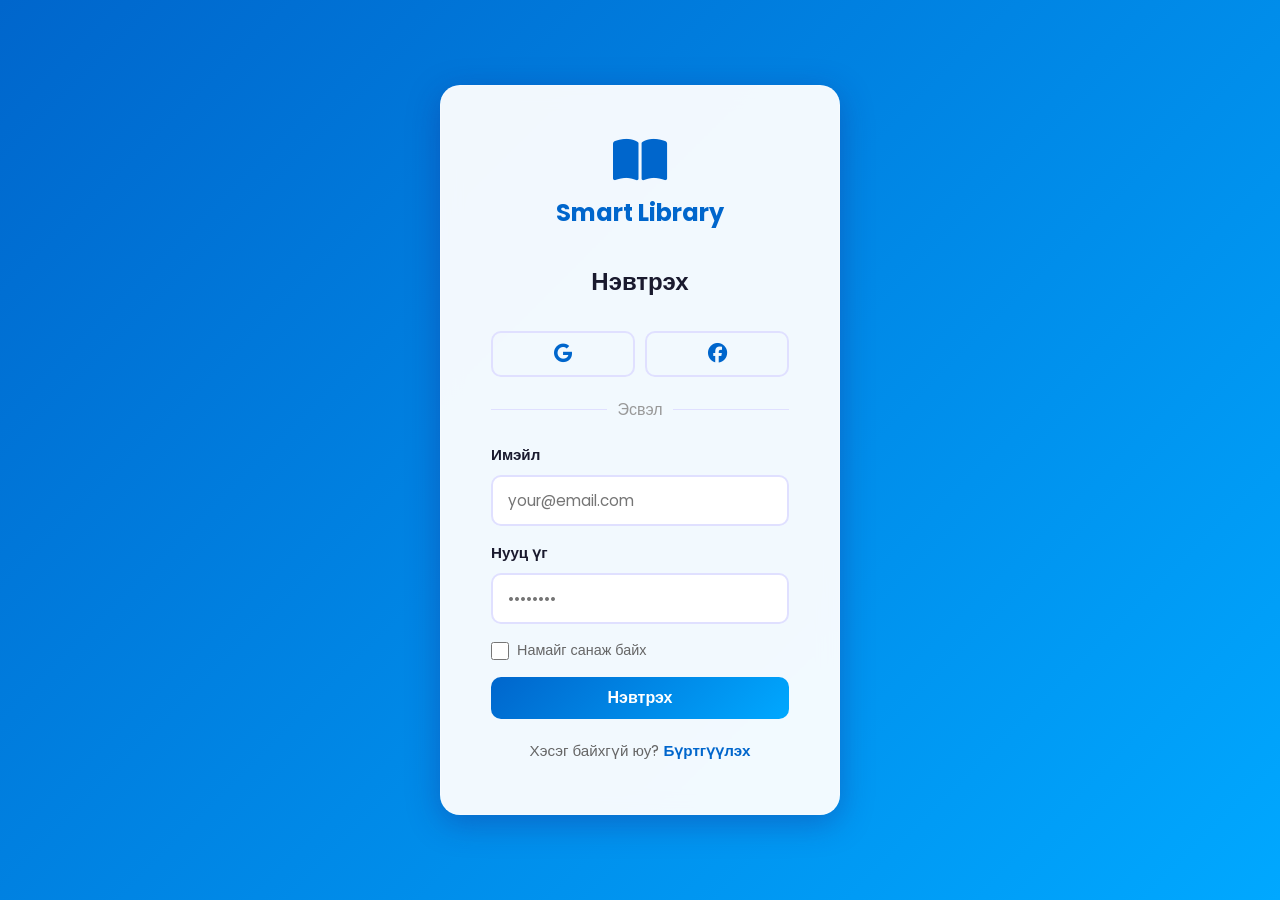
<file: admin-panel.html>
<!DOCTYPE html>
<html lang="mn">
<head>
    <meta charset="UTF-8">
    <meta name="viewport" content="width=device-width, initial-scale=1.0">
    <title>Админист панель - Smart Library</title>
    <link rel="stylesheet" href="styles.css">
    <link href="https://cdnjs.cloudflare.com/ajax/libs/font-awesome/6.4.0/css/all.min.css" rel="stylesheet">
    <link href="https://fonts.googleapis.com/css2?family=Poppins:wght@300;400;500;600;700&display=swap" rel="stylesheet">
    <style>
        .admin-container {
            display: flex;
            min-height: 100vh;
            background: #f8f9ff;
        }

        .sidebar {
            width: 280px;
            background: linear-gradient(135deg, #f44336 0%, #da190b 100%);
            color: white;
            padding: 30px 20px;
            overflow-y: auto;
            position: fixed;
            height: 100vh;
            z-index: 100;
        }

        .sidebar-header {
            display: flex;
            align-items: center;
            gap: 10px;
            margin-bottom: 40px;
            padding-bottom: 20px;
            border-bottom: 1px solid rgba(255, 255, 255, 0.2);
        }

        .sidebar-header i {
            font-size: 2rem;
        }

        .sidebar-header h2 {
            font-size: 1.2rem;
            margin: 0;
        }

        .admin-badge {
            display: inline-block;
            background: rgba(255, 255, 255, 0.3);
            padding: 4px 10px;
            border-radius: 20px;
            font-size: 0.75rem;
            font-weight: 600;
            margin-top: 5px;
        }

        .sidebar-menu {
            list-style: none;
        }

        .sidebar-menu li {
            margin-bottom: 15px;
        }

        .sidebar-menu a {
            display: flex;
            align-items: center;
            gap: 12px;
            color: rgba(255, 255, 255, 0.8);
            text-decoration: none;
            padding: 12px 15px;
            border-radius: 10px;
            transition: all 0.3s ease;
            cursor: pointer;
        }

        .sidebar-menu a:hover,
        .sidebar-menu a.active {
            background: rgba(255, 255, 255, 0.2);
            color: white;
        }

        .sidebar-menu i {
            font-size: 1.2rem;
            width: 25px;
        }

        .sidebar-footer {
            position: absolute;
            bottom: 30px;
            left: 20px;
            right: 20px;
        }

        .user-info {
            background: rgba(255, 255, 255, 0.15);
            padding: 15px;
            border-radius: 10px;
            margin-bottom: 15px;
            text-align: center;
        }

        .user-avatar {
            width: 50px;
            height: 50px;
            border-radius: 50%;
            background: rgba(255, 255, 255, 0.3);
            display: flex;
            align-items: center;
            justify-content: center;
            margin: 0 auto 10px;
            font-size: 1.5rem;
        }

        .user-name {
            font-weight: 600;
            margin-bottom: 5px;
        }

        .logout-btn {
            width: 100%;
            padding: 10px;
            background: rgba(255, 255, 255, 0.2);
            color: white;
            border: none;
            border-radius: 8px;
            cursor: pointer;
            font-weight: 600;
            transition: all 0.3s ease;
        }

        .logout-btn:hover {
            background: rgba(255, 255, 255, 0.3);
        }

        .main-content {
            margin-left: 280px;
            flex: 1;
            padding: 40px;
        }

        .header {
            display: flex;
            justify-content: space-between;
            align-items: center;
            margin-bottom: 40px;
        }

        .header h1 {
            font-size: 2rem;
            color: #1a1a2e;
            margin: 0;
        }

        .btn-add {
            padding: 12px 24px;
            background: linear-gradient(135deg, #f44336, #da190b);
            color: white;
            border: none;
            border-radius: 8px;
            cursor: pointer;
            font-weight: 600;
            transition: all 0.3s ease;
            display: flex;
            align-items: center;
            gap: 8px;
        }

        .btn-add:hover {
            transform: translateY(-2px);
            box-shadow: 0 10px 25px rgba(244, 67, 54, 0.3);
        }

        .stats-grid {
            display: grid;
            grid-template-columns: repeat(auto-fit, minmax(250px, 1fr));
            gap: 20px;
            margin-bottom: 40px;
        }

        .stat-card {
            background: white;
            padding: 25px;
            border-radius: 15px;
            box-shadow: 0 5px 15px rgba(0, 0, 0, 0.1);
            display: flex;
            align-items: center;
            gap: 20px;
        }

        .stat-icon {
            width: 60px;
            height: 60px;
            border-radius: 12px;
            display: flex;
            align-items: center;
            justify-content: center;
            font-size: 1.5rem;
        }

        .stat-icon.red {
            background: rgba(244, 67, 54, 0.1);
            color: #f44336;
        }

        .stat-icon.blue {
            background: rgba(33, 150, 243, 0.1);
            color: #2196F3;
        }

        .stat-icon.green {
            background: rgba(76, 175, 80, 0.1);
            color: #4CAF50;
        }

        .stat-icon.orange {
            background: rgba(255, 152, 0, 0.1);
            color: #ff9800;
        }

        .stat-content h3 {
            margin: 0 0 5px 0;
            color: #666;
            font-size: 0.9rem;
            font-weight: 500;
        }

        .stat-content p {
            margin: 0;
            font-size: 1.8rem;
            font-weight: 700;
            color: #1a1a2e;
        }

        .section {
            background: white;
            padding: 30px;
            border-radius: 15px;
            box-shadow: 0 5px 15px rgba(0, 0, 0, 0.1);
            margin-bottom: 40px;
        }

        .section h2 {
            margin-top: 0;
            margin-bottom: 25px;
            color: #1a1a2e;
            display: flex;
            align-items: center;
            gap: 10px;
        }

        .section h2 i {
            color: #f44336;
        }

        .table-responsive {
            overflow-x: auto;
        }

        table {
            width: 100%;
            border-collapse: collapse;
        }

        thead {
            background: #f8f9ff;
            border-bottom: 2px solid #e0e0ff;
        }

        th {
            padding: 15px;
            text-align: left;
            font-weight: 600;
            color: #1a1a2e;
        }

        td {
            padding: 15px;
            border-bottom: 1px solid #e0e0ff;
        }

        tr:hover {
            background: #f8f9ff;
        }

        .badge {
            display: inline-block;
            padding: 6px 12px;
            border-radius: 20px;
            font-size: 0.8rem;
            font-weight: 600;
        }

        .badge-active {
            background: rgba(76, 175, 80, 0.1);
            color: #4CAF50;
        }

        .badge-inactive {
            background: rgba(158, 158, 158, 0.1);
            color: #9e9e9e;
        }

        .badge-student {
            background: rgba(76, 175, 80, 0.1);
            color: #4CAF50;
        }

        .badge-teacher {
            background: rgba(255, 152, 0, 0.1);
            color: #ff9800;
        }

        .badge-parent {
            background: rgba(0, 150, 136, 0.1);
            color: #009688;
        }

        .action-buttons {
            display: flex;
            gap: 8px;
        }

        .btn-edit,
        .btn-delete,
        .btn-view {
            padding: 6px 12px;
            border: none;
            border-radius: 6px;
            cursor: pointer;
            font-size: 0.85rem;
            font-weight: 600;
            transition: all 0.3s ease;
        }

        .btn-edit {
            background: #2196F3;
            color: white;
        }

        .btn-edit:hover {
            background: #0b7dda;
        }

        .btn-delete {
            background: #f44336;
            color: white;
        }

        .btn-delete:hover {
            background: #da190b;
        }

        .btn-view {
            background: #4CAF50;
            color: white;
        }

        .btn-view:hover {
            background: #45a049;
        }

        .form-group {
            display: flex;
            flex-direction: column;
            gap: 8px;
            margin-bottom: 20px;
        }

        .form-group label {
            font-weight: 600;
            color: #1a1a2e;
            font-size: 0.95rem;
        }

        .form-group input,
        .form-group select,
        .form-group textarea {
            padding: 12px 15px;
            border: 2px solid #e0e0ff;
            border-radius: 8px;
            font-family: 'Poppins', sans-serif;
            font-size: 0.95rem;
        }

        .form-group input:focus,
        .form-group select:focus,
        .form-group textarea:focus {
            outline: none;
            border-color: #f44336;
            box-shadow: 0 0 0 3px rgba(244, 67, 54, 0.1);
        }

        .modal {
            display: none;
            position: fixed;
            top: 0;
            left: 0;
            width: 100%;
            height: 100%;
            background: rgba(0, 0, 0, 0.5);
            z-index: 1000;
            align-items: center;
            justify-content: center;
        }

        .modal.active {
            display: flex;
        }

        .modal-content {
            background: white;
            padding: 40px;
            border-radius: 15px;
            max-width: 500px;
            width: 90%;
            max-height: 90vh;
            overflow-y: auto;
        }

        .modal-header {
            display: flex;
            justify-content: space-between;
            align-items: center;
            margin-bottom: 25px;
            padding-bottom: 15px;
            border-bottom: 2px solid #e0e0ff;
        }

        .modal-header h2 {
            margin: 0;
            color: #1a1a2e;
        }

        .modal-close {
            background: none;
            border: none;
            font-size: 1.5rem;
            cursor: pointer;
            color: #999;
        }

        .empty-state {
            text-align: center;
            padding: 50px 20px;
            color: #999;
        }

        .empty-state i {
            font-size: 3rem;
            margin-bottom: 15px;
            opacity: 0.5;
        }

        @media (max-width: 768px) {
            .sidebar {
                width: 70px;
                padding: 15px 10px;
            }

            .sidebar-header h2 {
                display: none;
            }

            .sidebar-menu a span {
                display: none;
            }

            .main-content {
                margin-left: 70px;
                padding: 20px;
            }

            .stats-grid {
                grid-template-columns: 1fr;
            }

            .header {
                flex-direction: column;
                gap: 15px;
            }

            .table-responsive {
                overflow-x: scroll;
            }

            table {
                min-width: 600px;
            }
        }
    </style>
</head>
<body>
    <div class="admin-container">
        <!-- Sidebar -->
        <aside class="sidebar">
            <div class="sidebar-header">
                <i class="fas fa-shield-alt"></i>
                <div>
                    <h2>Admin</h2>
                    <span class="admin-badge">АДМИНИСТ</span>
                </div>
            </div>

            <ul class="sidebar-menu">
                <li><a href="#dashboard" class="menu-link active" onclick="showSection('dashboard')">
                    <i class="fas fa-chart-line"></i>
                    <span>Өгөгдөл</span>
                </a></li>
                <li><a href="#books" class="menu-link" onclick="showSection('books')">
                    <i class="fas fa-book"></i>
                    <span>Номуудын удирдлага</span>
                </a></li>
                <li><a href="#users" class="menu-link" onclick="showSection('users')">
                    <i class="fas fa-users"></i>
                    <span>Хэрэглэгчид</span>
                </a></li>
                <li><a href="#borrowing" class="menu-link" onclick="showSection('borrowing')">
                    <i class="fas fa-exchange-alt"></i>
                    <span>Авалцал</span>
                </a></li>
                <li><a href="#settings" class="menu-link" onclick="showSection('settings')">
                    <i class="fas fa-cog"></i>
                    <span>Тохиргоо</span>
                </a></li>
            </ul>

            <div class="sidebar-footer">
                <div class="user-info">
                    <div class="user-avatar">
                        <i class="fas fa-user-shield"></i>
                    </div>
                    <div class="user-name" id="adminName">Админист</div>
                </div>
                <button class="logout-btn" onclick="logoutAdmin()">
                    <i class="fas fa-sign-out-alt"></i> Гарах
                </button>
            </div>
        </aside>

        <!-- Main Content -->
        <main class="main-content">
            <!-- Dashboard Section -->
            <section id="dashboard-section" class="section-content">
                <div class="header">
                    <h1>Админист панель</h1>
                </div>

                <div class="stats-grid">
                    <div class="stat-card">
                        <div class="stat-icon red">
                            <i class="fas fa-book"></i>
                        </div>
                        <div class="stat-content">
                            <h3>Нийт номууд</h3>
                            <p id="total-books">0</p>
                        </div>
                    </div>
                    <div class="stat-card">
                        <div class="stat-icon blue">
                            <i class="fas fa-users"></i>
                        </div>
                        <div class="stat-content">
                            <h3>Нийт хэрэглэгч</h3>
                            <p id="total-users">0</p>
                        </div>
                    </div>
                    <div class="stat-card">
                        <div class="stat-icon green">
                            <i class="fas fa-check-circle"></i>
                        </div>
                        <div class="stat-content">
                            <h3>Идэвхтэй хэрэглэгч</h3>
                            <p id="active-users">0</p>
                        </div>
                    </div>
                    <div class="stat-card">
                        <div class="stat-icon orange">
                            <i class="fas fa-book-open"></i>
                        </div>
                        <div class="stat-content">
                            <h3>Авсан номууд</h3>
                            <p id="borrowed-books">0</p>
                        </div>
                    </div>
                </div>

                <div class="section">
                    <h2><i class="fas fa-users"></i> Сүүлийн бүртгүүлсэн хэрэглэгчид</h2>
                    <div class="table-responsive">
                        <table id="recent-users-table">
                            <thead>
                                <tr>
                                    <th>Нэр</th>
                                    <th>Имэйл</th>
                                    <th>Статус</th>
                                    <th>Үйл ажиллагаа</th>
                                </tr>
                            </thead>
                            <tbody>
                                <tr>
                                    <td colspan="4" style="text-align: center; padding: 30px;">Хэрэглэгч байхгүй</td>
                                </tr>
                            </tbody>
                        </table>
                    </div>
                </div>
            </section>

            <!-- Books Management Section -->
            <section id="books-section" class="section-content" style="display: none;">
                <div class="header">
                    <h1>Номуудын удирдлага</h1>
                    <button class="btn-add" onclick="openAddBookModal()">
                        <i class="fas fa-plus"></i> Шинэ ном нэмэх
                    </button>
                </div>

                <div class="section">
                    <div class="table-responsive">
                        <table id="books-table">
                            <thead>
                                <tr>
                                    <th>Номын нэр</th>
                                    <th>Зохиолч</th>
                                    <th>Ангилал</th>
                                    <th>Боломж</th>
                                    <th>Үйл ажиллагаа</th>
                                </tr>
                            </thead>
                            <tbody>
                                <tr>
                                    <td colspan="5" style="text-align: center; padding: 30px;">
                                        <div class="empty-state">
                                            <i class="fas fa-book"></i>
                                            <p>Номын жагсаалт хоосон байна</p>
                                        </div>
                                    </td>
                                </tr>
                            </tbody>
                        </table>
                    </div>
                </div>
            </section>

            <!-- Users Management Section -->
            <section id="users-section" class="section-content" style="display: none;">
                <div class="header">
                    <h1>Хэрэглэгч удирдлага</h1>
                </div>

                <div class="section">
                    <h2><i class="fas fa-list"></i> Бүх хэрэглэгчид</h2>
                    <div class="table-responsive">
                        <table id="users-table">
                            <thead>
                                <tr>
                                    <th>Нэр</th>
                                    <th>Имэйл</th>
                                    <th>Төрөл</th>
                                    <th>Статус</th>
                                    <th>Үйл ажиллагаа</th>
                                </tr>
                            </thead>
                            <tbody id="users-tbody">
                                <tr>
                                    <td colspan="5" style="text-align: center; padding: 30px;">Хэрэглэгч ачаалаж байна...</td>
                                </tr>
                            </tbody>
                        </table>
                    </div>
                </div>
            </section>

            <!-- Borrowing Section -->
            <section id="borrowing-section" class="section-content" style="display: none;">
                <div class="header">
                    <h1>Авалцалын удирдлага</h1>
                </div>

                <div class="section">
                    <h2><i class="fas fa-exchange-alt"></i> Идэвхтэй авалцал</h2>
                    <div class="table-responsive">
                        <table>
                            <thead>
                                <tr>
                                    <th>Хэрэглэгч</th>
                                    <th>Номын нэр</th>
                                    <th>Авсан өдөр</th>
                                    <th>Буцаах өдөр</th>
                                    <th>Үйл ажиллагаа</th>
                                </tr>
                            </thead>
                            <tbody>
                                <tr>
                                    <td colspan="5" style="text-align: center; padding: 30px;">
                                        <div class="empty-state">
                                            <i class="fas fa-inbox"></i>
                                            <p>Авалцал байхгүй</p>
                                        </div>
                                    </td>
                                </tr>
                            </tbody>
                        </table>
                    </div>
                </div>
            </section>

            <!-- Settings Section -->
            <section id="settings-section" class="section-content" style="display: none;">
                <div class="header">
                    <h1>Системийн тохиргоо</h1>
                </div>

                <div class="section">
                    <h2><i class="fas fa-sliders-h"></i> Ерөнхий тохиргоо</h2>
                    <div class="form-group">
                        <label>Номын сангийн нэр</label>
                        <input type="text" value="Smart Library" placeholder="Номын сангийн нэр">
                    </div>
                    <div class="form-group">
                        <label>Номоо авах хугацаа (хоног)</label>
                        <input type="number" value="14" placeholder="Номоо авах хугацаа">
                    </div>
                    <div class="form-group">
                        <label>Нэк буцаах торлог (хоног)</label>
                        <input type="number" value="7" placeholder="Нэк буцаах торлог">
                    </div>
                    <button class="btn-add" style="margin-top: 20px;">
                        <i class="fas fa-save"></i> Хадгалах
                    </button>
                </div>

                <div class="section">
                    <h2><i class="fas fa-exclamation-triangle"></i> Аюулгүй байдал</h2>
                    <button class="btn-add" style="background: #ff9800; margin-bottom: 10px;">
                        <i class="fas fa-key"></i> Администраторын нууц үг өөрчлөх
                    </button>
                    <br>
                    <button style="padding: 12px 24px; background: #f44336; color: white; border: none; border-radius: 8px; cursor: pointer; font-weight: 600;">
                        <i class="fas fa-database"></i> Сервер цэвэрлэх
                    </button>
                </div>
            </section>
        </main>
    </div>

    <!-- Add Book Modal -->
    <div id="addBookModal" class="modal">
        <div class="modal-content">
            <div class="modal-header">
                <h2>Шинэ ном нэмэх</h2>
                <button class="modal-close" onclick="closeAddBookModal()">&times;</button>
            </div>
            <form id="addBookForm">
                <div class="form-group">
                    <label>Номын нэр</label>
                    <input type="text" required placeholder="Номын нэр">
                </div>
                <div class="form-group">
                    <label>Зохиолч</label>
                    <input type="text" required placeholder="Зохиолчийн нэр">
                </div>
                <div class="form-group">
                    <label>Ангилал</label>
                    <select required>
                        <option value="">Ангилал сонгоно уу</option>
                        <option value="fiction">Сонгодог уран зохиол</option>
                        <option value="science">Шинжлэх ухаан</option>
                        <option value="history">Түүх</option>
                        <option value="tech">Технологи</option>
                    </select>
                </div>
                <div class="form-group">
                    <label>Нийт сувгийн тоо</label>
                    <input type="number" required placeholder="Сувгийн тоо">
                </div>
                <button type="submit" class="btn-add" style="width: 100%; justify-content: center;">
                    <i class="fas fa-check"></i> Нэмэх
                </button>
            </form>
        </div>
    </div>

    <script>
        // Initialize Admin Panel
        window.addEventListener('load', function() {
            initializeAdminPanel();
        });

        function initializeAdminPanel() {
            const currentUser = JSON.parse(localStorage.getItem('currentUser'));
            
            if (!currentUser || currentUser.role !== 'admin') {
                window.location.href = 'auth.html';
                return;
            }

            document.getElementById('adminName').textContent = currentUser.fullName;
            
            // Load data
            loadStatistics();
            loadUsers();
            loadRecentUsers();
        }

        function loadStatistics() {
            const users = JSON.parse(localStorage.getItem('users')) || [];
            const activeUsers = users.filter(u => u.isActive).length;
            
            document.getElementById('total-books').textContent = '247';
            document.getElementById('total-users').textContent = users.length;
            document.getElementById('active-users').textContent = activeUsers;
            document.getElementById('borrowed-books').textContent = '34';
        }

        function loadUsers() {
            const users = JSON.parse(localStorage.getItem('users')) || [];
            const tbody = document.getElementById('users-tbody');
            
            if (users.length === 0) {
                tbody.innerHTML = '<tr><td colspan="5" style="text-align: center; padding: 30px;">Хэрэглэгч байхгүй</td></tr>';
                return;
            }

            tbody.innerHTML = users.map(user => `
                <tr>
                    <td>${user.fullName}</td>
                    <td>${user.email}</td>
                    <td><span class="badge badge-${user.role}">${getRoleLabel(user.role)}</span></td>
                    <td><span class="badge ${user.isActive ? 'badge-active' : 'badge-inactive'}">${user.isActive ? 'Идэвхтэй' : 'Идэвхгүй'}</span></td>
                    <td>
                        <div class="action-buttons">
                            <button class="btn-edit" onclick="editUser(${user.id})"><i class="fas fa-edit"></i> Засах</button>
                            <button class="btn-delete" onclick="deleteUser(${user.id})"><i class="fas fa-trash"></i> Устгах</button>
                        </div>
                    </td>
                </tr>
            `).join('');
        }

        function loadRecentUsers() {
            const users = JSON.parse(localStorage.getItem('users')) || [];
            const recentUsers = users.slice(-5).reverse();
            const tbody = document.getElementById('recent-users-table').querySelector('tbody');
            
            if (recentUsers.length === 0) {
                tbody.innerHTML = '<tr><td colspan="4" style="text-align: center; padding: 30px;">Хэрэглэгч байхгүй</td></tr>';
                return;
            }

            tbody.innerHTML = recentUsers.map(user => `
                <tr>
                    <td>${user.fullName}</td>
                    <td>${user.email}</td>
                    <td><span class="badge ${user.isActive ? 'badge-active' : 'badge-inactive'}">${user.isActive ? 'Идэвхтэй' : 'Идэвхгүй'}</span></td>
                    <td>
                        <button class="btn-view" onclick="viewUser(${user.id})"><i class="fas fa-eye"></i> Харах</button>
                    </td>
                </tr>
            `).join('');
        }

        function getRoleLabel(role) {
            const roleLabels = {
                'student': 'Оюутан',
                'teacher': 'Багш',
                'parent': 'Эцэг эхэ',
                'admin': 'Админист'
            };
            return roleLabels[role] || role;
        }

        function showSection(section) {
            // Hide all sections
            document.querySelectorAll('.section-content').forEach(el => {
                el.style.display = 'none';
            });

            // Show selected section
            const sectionId = section + '-section';
            const sectionElement = document.getElementById(sectionId);
            if (sectionElement) {
                sectionElement.style.display = 'block';
            }

            // Update active menu
            document.querySelectorAll('.menu-link').forEach(link => {
                link.classList.remove('active');
            });
            event.target.closest('a').classList.add('active');
        }

        function openAddBookModal() {
            document.getElementById('addBookModal').classList.add('active');
        }

        function closeAddBookModal() {
            document.getElementById('addBookModal').classList.remove('active');
            document.getElementById('addBookForm').reset();
        }

        function editUser(userId) {
            alert('Хэрэглэгч ' + userId + ' засах хуудас');
        }

        function deleteUser(userId) {
            if (confirm('Та энэ хэрэглэгчийг устгахдаа итгэлтэй байна уу?')) {
                alert('Хэрэглэгч ' + userId + ' устгалаа');
                loadUsers();
            }
        }

        function viewUser(userId) {
            alert('Хэрэглэгч ' + userId + ' дэлгэрэнгүй');
        }

        function logoutAdmin() {
            if (confirm('Та гарахдаа итгэлтэй байна уу?')) {
                localStorage.removeItem('currentUser');
                window.location.href = 'index.html';
            }
        }

        // Close modal when clicking outside
        document.getElementById('addBookModal').addEventListener('click', function(e) {
            if (e.target === this) {
                closeAddBookModal();
            }
        });
    </script>
</body>
</html>
</file>
<file: styles.css>
* {
    margin: 0;
    padding: 0;
    box-sizing: border-box;
}

:root {
    --primary-color: #0066cc;
    --secondary-color: #00a8ff;
    --accent-color: #ff6b6b;
    --dark-bg: #0f0f1e;
    --light-bg: #f8f9ff;
    --text-dark: #1a1a2e;
    --text-light: #ffffff;
    --border-color: #e0e0ff;
    --shadow-light: 0 8px 32px 0 rgba(31, 38, 135, 0.15);
    --shadow-dark: 0 8px 32px 0 rgba(0, 0, 0, 0.2);
    --glass-bg: rgba(255, 255, 255, 0.7);
    --glass-border: rgba(255, 255, 255, 0.25);
    --neumorphic-light: #f3f4f8;
    --neumorphic-shadow: 0 5px 15px rgba(0, 0, 0, 0.1);
    --transition: all 0.3s cubic-bezier(0.25, 0.46, 0.45, 0.94);
}

body {
    font-family: 'Poppins', sans-serif;
    background: linear-gradient(135deg, #f8f9ff 0%, #e8ecff 100%);
    color: var(--text-dark);
    line-height: 1.6;
}

.container {
    max-width: 1200px;
    margin: 0 auto;
    padding: 0 20px;
}

/* Glass Morphism Effect */
.glass-morphism {
    background: var(--glass-bg);
    backdrop-filter: blur(10px);
    border: 1px solid var(--glass-border);
    border-radius: 20px;
    box-shadow: var(--shadow-light);
}

/* Neumorphism Effect */
.neumorphism {
    background: var(--neumorphic-light);
    border-radius: 20px;
    box-shadow: 
        9px 9px 16px #d1d5e0,
        -9px -9px 16px #ffffff;
    transition: var(--transition);
}

.neumorphism:hover {
    box-shadow: 
        5px 5px 12px #d1d5e0,
        -5px -5px 12px #ffffff;
    transform: translateY(-5px);
}

/* ============ NAVIGATION ============ */
.navbar {
    position: sticky;
    top: 0;
    z-index: 1000;
    background: rgba(255, 255, 255, 0.95);
    backdrop-filter: blur(10px);
    box-shadow: var(--shadow-light);
    padding: 1rem 0;
    border-bottom: 1px solid var(--glass-border);
}

.nav-container {
    max-width: 1200px;
    margin: 0 auto;
    padding: 0 20px;
    display: flex;
    justify-content: space-between;
    align-items: center;
}

.logo {
    display: flex;
    align-items: center;
    gap: 10px;
    font-size: 1.5rem;
    font-weight: 700;
    color: var(--primary-color);
    text-decoration: none;
}

.logo i {
    font-size: 2rem;
}

.nav-menu {
    display: flex;
    list-style: none;
    gap: 2rem;
    align-items: center;
}

.nav-link {
    text-decoration: none;
    color: var(--text-dark);
    font-weight: 500;
    position: relative;
    transition: var(--transition);
}

.nav-link:hover,
.nav-link.active {
    color: var(--primary-color);
}

.nav-link::after {
    content: '';
    position: absolute;
    width: 0;
    height: 2px;
    bottom: -5px;
    left: 0;
    background: linear-gradient(90deg, var(--primary-color), var(--secondary-color));
    transition: var(--transition);
}

.nav-link:hover::after,
.nav-link.active::after {
    width: 100%;
}

.nav-link.auth {
    padding: 8px 16px;
    border-radius: 8px;
    background: transparent;
    border: 2px solid var(--primary-color);
    color: var(--primary-color);
}

.nav-link.signup {
    background: linear-gradient(135deg, var(--primary-color), var(--secondary-color));
    color: white;
    border: none;
}

.hamburger {
    display: none;
    flex-direction: column;
    cursor: pointer;
}

.hamburger span {
    width: 25px;
    height: 3px;
    background: var(--primary-color);
    margin: 5px 0;
    border-radius: 3px;
    transition: var(--transition);
}

/* ============ HERO SECTION ============ */
.hero {
    background: linear-gradient(135deg, #0066cc 0%, #00a8ff 100%);
    padding: 100px 20px;
    text-align: center;
    color: white;
    position: relative;
    overflow: hidden;
}

.hero::before {
    content: '';
    position: absolute;
    top: -50%;
    right: -10%;
    width: 500px;
    height: 500px;
    background: rgba(255, 255, 255, 0.1);
    border-radius: 50%;
    animation: float 6s ease-in-out infinite;
}

.hero::after {
    content: '';
    position: absolute;
    bottom: -30%;
    left: -5%;
    width: 400px;
    height: 400px;
    background: rgba(255, 255, 255, 0.05);
    border-radius: 50%;
    animation: float 8s ease-in-out infinite reverse;
}

.hero-content {
    position: relative;
    z-index: 1;
}

.hero h1 {
    font-size: 3.5rem;
    margin-bottom: 10px;
    font-weight: 700;
    animation: slideDown 0.8s ease;
}

.hero p {
    font-size: 1.3rem;
    margin-bottom: 40px;
    animation: slideUp 0.8s ease 0.2s backwards;
}

@keyframes slideDown {
    from {
        opacity: 0;
        transform: translateY(-30px);
    }
    to {
        opacity: 1;
        transform: translateY(0);
    }
}

@keyframes slideUp {
    from {
        opacity: 0;
        transform: translateY(30px);
    }
    to {
        opacity: 1;
        transform: translateY(0);
    }
}

@keyframes float {
    0%, 100% {
        transform: translateY(0px);
    }
    50% {
        transform: translateY(30px);
    }
}

/* Search Container */
.search-container {
    margin: 0 auto;
    max-width: 700px;
    padding: 30px;
    animation: slideUp 0.8s ease 0.4s backwards;
}

.search-box {
    display: flex;
    gap: 10px;
    margin-bottom: 20px;
}

.search-input {
    flex: 1;
    padding: 15px 20px;
    border: none;
    border-radius: 15px;
    font-size: 1rem;
    background: rgba(255, 255, 255, 0.95);
    outline: none;
    transition: var(--transition);
}

.search-input:focus {
    background: white;
    box-shadow: 0 0 0 3px rgba(255, 255, 255, 0.2);
}

.search-btn {
    padding: 15px 30px;
    background: linear-gradient(135deg, #ff6b6b, #ff8787);
    color: white;
    border: none;
    border-radius: 15px;
    cursor: pointer;
    font-size: 1.1rem;
    transition: var(--transition);
}

.search-btn:hover {
    transform: translateY(-3px);
    box-shadow: 0 10px 25px rgba(255, 107, 107, 0.3);
}

.search-filters {
    display: flex;
    gap: 15px;
    flex-wrap: wrap;
}

.filter-select {
    flex: 1;
    min-width: 150px;
    padding: 12px 15px;
    border: 1px solid rgba(255, 255, 255, 0.3);
    border-radius: 12px;
    background: rgba(255, 255, 255, 0.9);
    color: var(--text-dark);
    cursor: pointer;
    font-size: 0.95rem;
    transition: var(--transition);
}

.filter-select:hover {
    background: white;
}

/* ============ FEATURED SECTION ============ */
.featured-section,
.new-arrivals-section,
.categories-section,
.stats-section,
.about-section,
.contact-section {
    padding: 80px 20px;
}

.section-title {
    font-size: 2.5rem;
    margin-bottom: 50px;
    text-align: center;
    color: var(--text-dark);
    position: relative;
    display: inline-block;
    width: 100%;
}

.section-title::after {
    content: '';
    position: absolute;
    bottom: -10px;
    left: 50%;
    transform: translateX(-50%);
    width: 60px;
    height: 4px;
    background: linear-gradient(90deg, var(--primary-color), var(--secondary-color));
    border-radius: 2px;
}

.books-grid {
    display: grid;
    grid-template-columns: repeat(auto-fit, minmax(300px, 1fr));
    gap: 30px;
    margin-bottom: 40px;
}

.book-card {
    padding: 20px;
    border-radius: 20px;
    overflow: hidden;
    transition: var(--transition);
    display: flex;
    flex-direction: column;
    height: 100%;
}

.book-card:hover {
    transform: translateY(-10px);
    box-shadow: 0 15px 40px rgba(0, 102, 204, 0.2);
}

.book-image {
    position: relative;
    margin: -20px -20px 20px -20px;
    overflow: hidden;
    border-radius: 20px 20px 0 0;
    height: 300px;
}

.book-image img {
    width: 100%;
    height: 100%;
    object-fit: cover;
    transition: var(--transition);
}

.book-card:hover .book-image img {
    transform: scale(1.1);
}

.featured-badge {
    position: absolute;
    top: 10px;
    right: 10px;
    background: linear-gradient(135deg, #ff6b6b, #ff8787);
    color: white;
    padding: 8px 16px;
    border-radius: 20px;
    font-size: 0.8rem;
    font-weight: 600;
}

.book-info {
    flex: 1;
    display: flex;
    flex-direction: column;
}

.book-info h3 {
    font-size: 1.3rem;
    margin-bottom: 5px;
    color: var(--text-dark);
}

.author {
    color: var(--secondary-color);
    font-size: 0.95rem;
    margin-bottom: 10px;
}

.rating {
    display: flex;
    align-items: center;
    gap: 5px;
    margin-bottom: 15px;
    color: #ffa500;
    font-size: 0.9rem;
}

.rating i {
    font-size: 0.9rem;
}

.description {
    font-size: 0.9rem;
    color: #666;
    margin-bottom: 20px;
    flex: 1;
}

.book-actions {
    display: flex;
    gap: 10px;
}

/* ============ BUTTONS ============ */
.btn {
    padding: 10px 20px;
    border: none;
    border-radius: 10px;
    font-weight: 600;
    cursor: pointer;
    transition: var(--transition);
    font-size: 0.9rem;
    display: inline-flex;
    align-items: center;
    justify-content: center;
}

.btn-primary {
    background: linear-gradient(135deg, var(--primary-color), var(--secondary-color));
    color: white;
    flex: 1;
}

.btn-primary:hover {
    transform: translateY(-3px);
    box-shadow: 0 10px 25px rgba(0, 102, 204, 0.3);
}

.btn-secondary {
    background: transparent;
    border: 2px solid var(--primary-color);
    color: var(--primary-color);
    flex: 1;
}

.btn-secondary:hover {
    background: var(--primary-color);
    color: white;
}

.btn-sm {
    padding: 8px 16px;
    font-size: 0.85rem;
}

/* ============ NEW ARRIVALS CAROUSEL ============ */
.books-carousel {
    position: relative;
    overflow: hidden;
    padding: 20px 40px;
}

.carousel-track {
    display: flex;
    gap: 20px;
    overflow-x: auto;
    scroll-behavior: smooth;
    padding-bottom: 10px;
}

.carousel-track::-webkit-scrollbar {
    height: 6px;
}

.carousel-track::-webkit-scrollbar-track {
    background: #e0e0ff;
    border-radius: 10px;
}

.carousel-track::-webkit-scrollbar-thumb {
    background: var(--primary-color);
    border-radius: 10px;
}

.book-card-small {
    min-width: 160px;
    padding: 15px;
    text-align: center;
    flex-shrink: 0;
    transition: var(--transition);
}

.book-card-small:hover {
    transform: translateY(-10px);
}

.book-card-small img {
    width: 100%;
    height: 220px;
    object-fit: cover;
    border-radius: 15px;
    margin-bottom: 10px;
    transition: var(--transition);
}

.book-card-small:hover img {
    transform: scale(1.05);
}

.book-card-small h4 {
    font-size: 0.95rem;
    margin-bottom: 5px;
}

.book-card-small p {
    font-size: 0.85rem;
    color: #666;
    margin-bottom: 10px;
}

.carousel-btn {
    position: absolute;
    top: 50%;
    transform: translateY(-50%);
    background: linear-gradient(135deg, var(--primary-color), var(--secondary-color));
    color: white;
    border: none;
    width: 45px;
    height: 45px;
    border-radius: 50%;
    cursor: pointer;
    display: flex;
    align-items: center;
    justify-content: center;
    z-index: 10;
    transition: var(--transition);
    box-shadow: var(--shadow-light);
}

.carousel-btn:hover {
    transform: translateY(-50%) scale(1.1);
}

.carousel-btn.prev {
    left: 0;
}

.carousel-btn.next {
    right: 0;
}

/* ============ CATEGORIES SECTION ============ */
.categories-grid {
    display: grid;
    grid-template-columns: repeat(auto-fit, minmax(280px, 1fr));
    gap: 30px;
}

.category-card {
    padding: 40px 20px;
    text-align: center;
    cursor: pointer;
    position: relative;
}

.category-icon {
    font-size: 3rem;
    color: var(--primary-color);
    margin-bottom: 20px;
}

.category-card h3 {
    font-size: 1.3rem;
    margin-bottom: 10px;
}

.category-card p {
    color: #666;
    font-size: 0.95rem;
    margin-bottom: 15px;
}

.book-count {
    display: inline-block;
    background: linear-gradient(135deg, var(--primary-color), var(--secondary-color));
    color: white;
    padding: 8px 16px;
    border-radius: 20px;
    font-size: 0.85rem;
    font-weight: 600;
}

/* ============ STATISTICS SECTION ============ */
.stats-grid {
    display: grid;
    grid-template-columns: repeat(auto-fit, minmax(250px, 1fr));
    gap: 30px;
}

.stat-card {
    padding: 30px;
    display: flex;
    align-items: center;
    gap: 20px;
    border-radius: 20px;
}

.stat-icon {
    font-size: 2.5rem;
    color: var(--primary-color);
    width: 80px;
    height: 80px;
    display: flex;
    align-items: center;
    justify-content: center;
    background: rgba(0, 102, 204, 0.1);
    border-radius: 15px;
}

.stat-content h3 {
    font-size: 2rem;
    color: var(--primary-color);
    margin-bottom: 5px;
}

.stat-content p {
    color: #666;
    font-size: 0.95rem;
}

/* ============ ABOUT SECTION ============ */
.about-content {
    display: grid;
    grid-template-columns: 1fr 1fr;
    gap: 50px;
    align-items: center;
    padding: 40px;
}

.about-text h4 {
    font-size: 1.3rem;
    margin-top: 20px;
    margin-bottom: 15px;
    color: var(--primary-color);
}

.features-list {
    list-style: none;
    display: flex;
    flex-direction: column;
    gap: 15px;
}

.features-list li {
    display: flex;
    align-items: center;
    gap: 10px;
}

.features-list i {
    color: var(--primary-color);
    font-size: 1.2rem;
}

.about-image img {
    width: 100%;
    border-radius: 20px;
    box-shadow: var(--shadow-light);
}

/* ============ CONTACT SECTION ============ */
.contact-content {
    display: grid;
    grid-template-columns: 1fr 1fr;
    gap: 40px;
}

.contact-info {
    padding: 40px;
    display: flex;
    flex-direction: column;
    gap: 25px;
}

.contact-item {
    display: flex;
    gap: 15px;
}

.contact-item i {
    font-size: 1.5rem;
    color: var(--primary-color);
    width: 50px;
    height: 50px;
    display: flex;
    align-items: center;
    justify-content: center;
    background: rgba(0, 102, 204, 0.1);
    border-radius: 12px;
}

.contact-item h4 {
    margin-bottom: 5px;
}

.contact-item p {
    color: #666;
    font-size: 0.95rem;
}

.contact-form {
    padding: 40px;
    display: flex;
    flex-direction: column;
    gap: 15px;
}

.contact-form h3 {
    margin-bottom: 10px;
    color: var(--primary-color);
}

.contact-form input,
.contact-form textarea {
    padding: 15px;
    border: 1px solid var(--border-color);
    border-radius: 10px;
    font-family: 'Poppins', sans-serif;
    font-size: 0.95rem;
    transition: var(--transition);
}

.contact-form input:focus,
.contact-form textarea:focus {
    outline: none;
    border-color: var(--primary-color);
    box-shadow: 0 0 0 3px rgba(0, 102, 204, 0.1);
}

/* ============ FOOTER ============ */
.footer {
    background: linear-gradient(135deg, var(--text-dark), #1a2a4e);
    color: white;
    padding: 50px 20px 20px;
}

.footer-content {
    display: grid;
    grid-template-columns: repeat(auto-fit, minmax(250px, 1fr));
    gap: 30px;
    margin-bottom: 30px;
}

.footer-section h4 {
    margin-bottom: 15px;
    font-size: 1.1rem;
}

.footer-section p {
    color: rgba(255, 255, 255, 0.7);
    font-size: 0.9rem;
}

.footer-section ul {
    list-style: none;
    display: flex;
    flex-direction: column;
    gap: 10px;
}

.footer-section a {
    color: rgba(255, 255, 255, 0.7);
    text-decoration: none;
    transition: var(--transition);
    display: flex;
    align-items: center;
    gap: 8px;
}

.footer-section a:hover {
    color: white;
}

.footer-bottom {
    text-align: center;
    padding-top: 20px;
    border-top: 1px solid rgba(255, 255, 255, 0.1);
    color: rgba(255, 255, 255, 0.6);
    font-size: 0.9rem;
}

/* ============ RESPONSIVE DESIGN ============ */
@media (max-width: 768px) {
    .hamburger {
        display: flex;
    }

    .nav-menu {
        display: none;
    }

    .hero h1 {
        font-size: 2rem;
    }

    .hero p {
        font-size: 1rem;
    }

    .search-filters {
        flex-direction: column;
    }

    .filter-select {
        min-width: auto;
    }

    .book-card-small {
        min-width: 140px;
    }

    .about-content,
    .contact-content {
        grid-template-columns: 1fr;
    }

    .section-title {
        font-size: 1.8rem;
    }

    .hero {
        padding: 60px 20px;
    }

    .featured-section,
    .new-arrivals-section,
    .categories-section,
    .stats-section,
    .about-section,
    .contact-section {
        padding: 50px 20px;
    }
}

@media (max-width: 480px) {
    .hero h1 {
        font-size: 1.5rem;
    }

    .search-container {
        padding: 20px;
    }

    .search-box {
        flex-direction: column;
    }

    .books-grid {
        grid-template-columns: 1fr;
    }

    .stat-card {
        flex-direction: column;
        text-align: center;
    }

    .carousel-btn {
        width: 35px;
        height: 35px;
        font-size: 0.8rem;
    }
}
</file>
